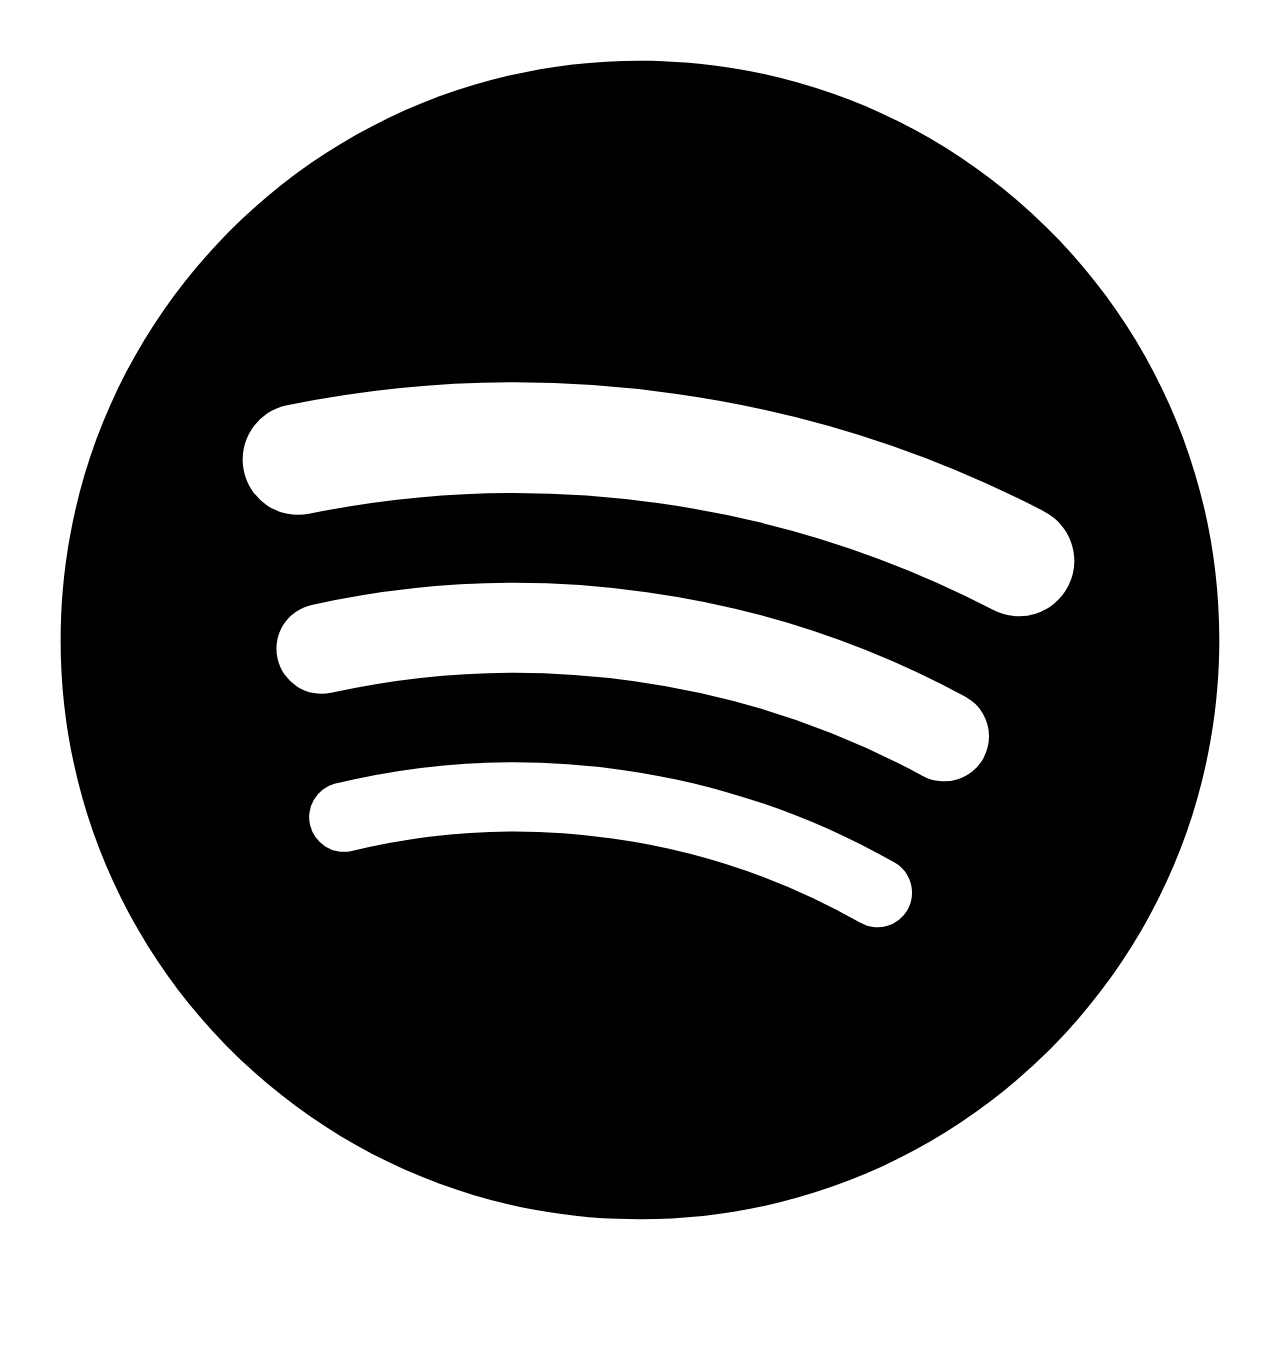
<file: tests/fixtures/spotify/embed_404.html>
<!DOCTYPE html><html lang="en"><head><meta charSet="utf-8" data-next-head=""/><meta name="viewport" content="width=device-width" data-next-head=""/><title data-next-head=""></title><link rel="icon" href="/favicon.ico" data-next-head=""/><link rel="preload" href="https://embed-cdn.spotifycdn.com/_next/static/css/ae20dae031358b14.css" as="style"/><link rel="preload" href="https://embed-cdn.spotifycdn.com/_next/static/css/28a3e1c9d0760fe0.css" as="style"/><link rel="preload" href="https://embed-cdn.spotifycdn.com/_next/static/css/fb60edeb99e1afbd.css" as="style"/><meta name="sentry-trace" content="930ed885fc3a60f114615ef6b4071ab8-c625e32117c21ba6-0"/><meta name="baggage" content="sentry-environment=production,sentry-release=c71d94cad0988d1e08ca404c90e189a40eeb8d91,sentry-public_key=4cc707ab12ea4779b417479c0550a5cb,sentry-trace_id=930ed885fc3a60f114615ef6b4071ab8,sentry-org_id=22381,sentry-sampled=false,sentry-sample_rand=0.9714872058638582,sentry-sample_rate=0"/><link rel="stylesheet" href="https://embed-cdn.spotifycdn.com/_next/static/css/ae20dae031358b14.css" data-n-g=""/><link rel="stylesheet" href="https://embed-cdn.spotifycdn.com/_next/static/css/28a3e1c9d0760fe0.css" data-n-p=""/><link rel="stylesheet" href="https://embed-cdn.spotifycdn.com/_next/static/css/fb60edeb99e1afbd.css" data-n-p=""/><noscript data-n-css=""></noscript><script defer="" noModule="" src="https://embed-cdn.spotifycdn.com/_next/static/chunks/polyfills-42372ed130431b0a.js"></script><script src="https://embed-cdn.spotifycdn.com/_next/static/chunks/webpack-b9ab6573fa6e1509.js" defer=""></script><script src="https://embed-cdn.spotifycdn.com/_next/static/chunks/framework-6f473f6ede4ec4c4.js" defer=""></script><script src="https://embed-cdn.spotifycdn.com/_next/static/chunks/main-a2833d5703684ced.js" defer=""></script><script src="https://embed-cdn.spotifycdn.com/_next/static/chunks/pages/_app-e6ebc74e300d863a.js" defer=""></script><script src="https://embed-cdn.spotifycdn.com/_next/static/chunks/69bd4b51-865e1672b6809701.js" defer=""></script><script src="https://embed-cdn.spotifycdn.com/_next/static/chunks/1df930d7-c3c84ee0b3e2843b.js" defer=""></script><script src="https://embed-cdn.spotifycdn.com/_next/static/chunks/8494-228b98ef7673b262.js" defer=""></script><script src="https://embed-cdn.spotifycdn.com/_next/static/chunks/4504-4b74a5cd0335a64c.js" defer=""></script><script src="https://embed-cdn.spotifycdn.com/_next/static/chunks/8914-bbf5d87850f61402.js" defer=""></script><script src="https://embed-cdn.spotifycdn.com/_next/static/chunks/7995-854bb504ac405c84.js" defer=""></script><script src="https://embed-cdn.spotifycdn.com/_next/static/chunks/2955-d930298ded0fa38e.js" defer=""></script><script src="https://embed-cdn.spotifycdn.com/_next/static/chunks/pages/track/%5Bid%5D-bd5e35086a351f2f.js" defer=""></script><script src="https://embed-cdn.spotifycdn.com/_next/static/28fa2c7d-a70f-48fa-86e3-69f61cf0cef1/_buildManifest.js" defer=""></script><script src="https://embed-cdn.spotifycdn.com/_next/static/28fa2c7d-a70f-48fa-86e3-69f61cf0cef1/_ssgManifest.js" defer=""></script></head><body><div id="__next"><div data-testid="main-page" class="encore-dark-theme encore-layout-themes"><style data-emotion="css-global fdjozx">body{color:rgb(255, 255, 255);}h1,h2{margin:0;font-size:initial;font-weight:normal;}.no-focus-outline *:focus{outline:0;}button{margin:0;border:0;padding:0;color:inherit;background-color:transparent;cursor:pointer;}button:focus-visible{outline:#3673d4 auto 5px!important;border-bottom:none!important;}button::after{border-bottom:none!important;}a{color:rgb(255, 255, 255);-webkit-text-decoration:none;text-decoration:none;}a:focus-visible{-webkit-text-decoration:underline!important;text-decoration:underline!important;}button{-webkit-user-select:none;-moz-user-select:none;-ms-user-select:none;user-select:none;}</style><div class="Error_wrapper__7m1Fk"><div class="Error_icon__GFHis"><svg data-encore-id="icon" role="img" aria-hidden="true" class="e-10682-icon" style="--encore-icon-height:var(--encore-graphic-size-decorative-larger);--encore-icon-width:var(--encore-graphic-size-decorative-larger)" viewBox="0 0 24 24"><path d='M12.438 1.009C6.368.769 1.251 5.494 1.008 11.565c-.24 6.07 4.485 11.186 10.556 11.426 6.07.242 11.185-4.484 11.427-10.554S18.507 1.251 12.438 1.009m4.644 16.114a.657.657 0 0 1-.897.246 13.2 13.2 0 0 0-4.71-1.602 13.2 13.2 0 0 0-4.968.242.658.658 0 0 1-.31-1.278 14.5 14.5 0 0 1 5.46-.265c1.837.257 3.579.851 5.177 1.76.315.178.425.58.246.896zm1.445-2.887a.853.853 0 0 1-1.158.344 16.2 16.2 0 0 0-5.475-1.797 16.2 16.2 0 0 0-5.758.219.855.855 0 0 1-1.018-.65.85.85 0 0 1 .65-1.018 17.9 17.9 0 0 1 6.362-.241 17.9 17.9 0 0 1 6.049 1.985c.415.224.57.743.344 1.158zm1.602-3.255a1.05 1.05 0 0 1-1.418.448 19.7 19.7 0 0 0-6.341-2.025 19.6 19.6 0 0 0-6.655.199 1.05 1.05 0 1 1-.417-2.06 21.7 21.7 0 0 1 7.364-.22 21.7 21.7 0 0 1 7.019 2.24c.515.268.715.903.448 1.418'/></svg></div><div class="Error_content__vEyFX"><h1 class="Error_title__KvfPv">Page not found</h1><p class="Error_description__h_wjs">We can’t seem to find the page you are looking for.</p><div class="Error_links__WY7mc"><a target="_blank" href="https://open.spotify.com" class="Error_primary__FcvbE">Home</a><a target="_blank" href="https://support.spotify.com/" class="Error_secondary__8grla">Help</a></div></div></div></div></div><script id="__NEXT_DATA__" type="application/json">{"props":{"pageProps":{"status":404,"title":"Page not found","description":"We can’t seem to find the page you are looking for.","links":[{"href":"https://open.spotify.com","title":"Home","isPrimaryStyle":true},{"href":"https://support.spotify.com/","title":"Help","isPrimaryStyle":false}],"rtl":false,"_sentryTraceData":"930ed885fc3a60f114615ef6b4071ab8-ee5506574d0849a8-0","_sentryBaggage":"sentry-environment=production,sentry-release=c71d94cad0988d1e08ca404c90e189a40eeb8d91,sentry-public_key=4cc707ab12ea4779b417479c0550a5cb,sentry-trace_id=930ed885fc3a60f114615ef6b4071ab8,sentry-org_id=22381,sentry-sampled=false,sentry-sample_rand=0.9714872058638582,sentry-sample_rate=0"},"__N_SSP":true},"page":"/track/[id]","query":{"id":"0000000000000000000000"},"buildId":"28fa2c7d-a70f-48fa-86e3-69f61cf0cef1","assetPrefix":"https://embed-cdn.spotifycdn.com","isFallback":false,"isExperimentalCompile":false,"gssp":true,"scriptLoader":[]}</script></body></html>
</file>
